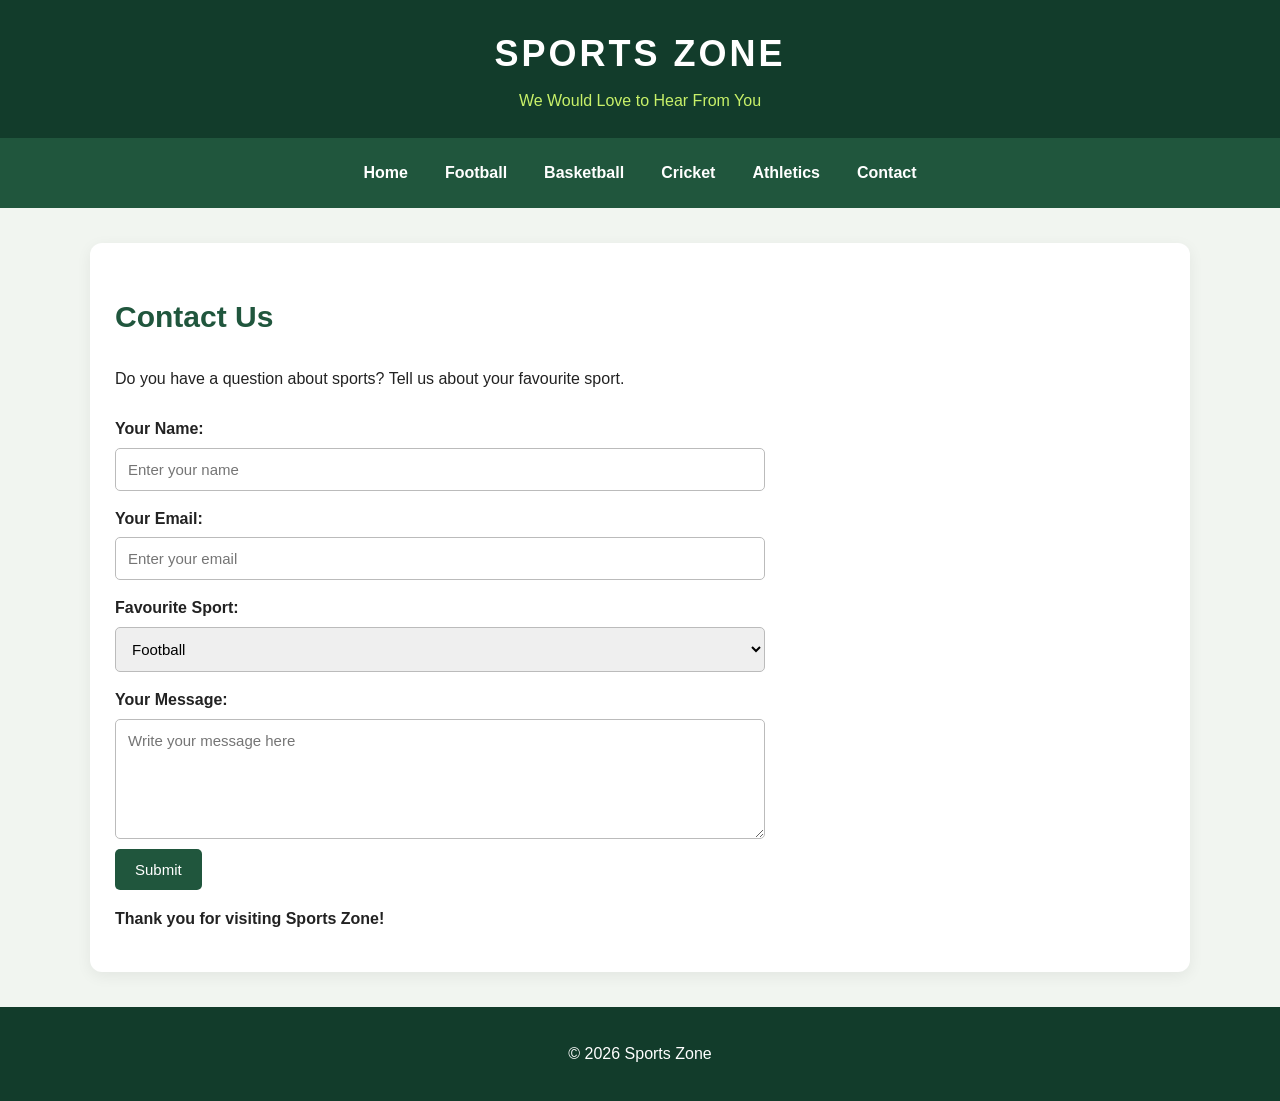
<file: contact.html>
<!DOCTYPE html>
<html lang="en">
<head>
    <meta charset="UTF-8">
    <meta name="viewport" content="width=device-width, initial-scale=1.0">
    <title>Contact - Sports Zone</title>
    <link rel="stylesheet" href="style.css">
</head>
<body>

<header>
    <h1>SPORTS ZONE</h1>
    <p>We Would Love to Hear From You</p>
</header>

<nav>
    <a href="index.html">Home</a>
    <a href="football.html">Football</a>
    <a href="basketball.html">Basketball</a>
    <a href="cricket.html">Cricket</a>
    <a href="athletics.html">Athletics</a>
    <a href="contact.html">Contact</a>
</nav>

<main class="content">
    <h2>Contact Us</h2>

    <p>
        Do you have a question about sports?
        Tell us about your favourite sport.
    </p>

    <form onsubmit="event.preventDefault(); alert('Thank you for your feedback!');">

        <label for="name">Your Name:</label>
        <input type="text" id="name" name="name"
               placeholder="Enter your name" required>

        <label for="email">Your Email:</label>
        <input type="email" id="email" name="email"
               placeholder="Enter your email" required>

        <label for="sport">Favourite Sport:</label>
        <select id="sport" name="sport">
            <option>Football</option>
            <option>Basketball</option>
            <option>Cricket</option>
            <option>Athletics</option>
            <option>Other</option>
        </select>

        <label for="message">Your Message:</label>
        <textarea id="message" name="message"
                  placeholder="Write your message here"
                  required></textarea>

        <button type="submit" class="button">Submit</button>
    </form>

    <p><strong>Thank you for visiting Sports Zone!</strong></p>
</main>

<footer>
    <p>&copy; 2026 Sports Zone</p>
</footer>

</body>
</html>
</file>
<file: style.css>
/* General settings */

* {
    box-sizing: border-box;
}

body {
    margin: 0;
    font-family: Arial, sans-serif;
    background-color: #f1f5f0;
    color: #222;
    line-height: 1.6;
}

/* Website header */

header {
    background-color: #123c2b;
    color: white;
    text-align: center;
    padding: 25px 15px;
}

header h1 {
    margin: 0;
    font-size: 36px;
    letter-spacing: 3px;
}

header p {
    margin: 5px 0 0;
    color: #c8f169;
}

/* Navigation menu */

nav {
    background-color: #20563d;
    display: flex;
    justify-content: center;
    flex-wrap: wrap;
    gap: 5px;
    padding: 12px;
}

nav a {
    color: white;
    text-decoration: none;
    padding: 10px 16px;
    border-radius: 5px;
    font-weight: bold;
    transition: 0.3s;
}

nav a:hover {
    background-color: #c8f169;
    color: #123c2b;
}

/* Home page hero section */

.hero {
    text-align: center;
    padding: 45px 20px;
    background-color: #dcebd9;
}

.hero h2 {
    font-size: 34px;
    color: #123c2b;
}

.hero img {
    width: 90%;
    max-width: 850px;
    max-height: 400px;
    object-fit: cover;
    border-radius: 12px;
    margin-top: 20px;
}

/* Main content */

.content {
    max-width: 1100px;
    margin: 35px auto;
    padding: 25px;
    background-color: white;
    border-radius: 12px;
    box-shadow: 0 4px 15px #00000010;
}

.content h2 {
    color: #20563d;
    font-size: 30px;
}

.content h3 {
    color: #34754c;
    margin-top: 25px;
}

.content p,
.content li {
    font-size: 16px;
}

.content li {
    margin-bottom: 8px;
}

/* Sports cards */

.cards {
    display: grid;
    grid-template-columns: repeat(3, 1fr);
    gap: 22px;
    margin-top: 25px;
}

.card {
    background-color: #f1f5f0;
    border-radius: 10px;
    padding: 15px;
    text-align: center;
    transition: 0.3s;
}

.card:hover {
    transform: translateY(-5px);
    box-shadow: 0 5px 15px #00000020;
}

.card img {
    width: 100%;
    height: 180px;
    object-fit: cover;
    border-radius: 8px;
}

.card h3 {
    color: #20563d;
}

.card a {
    display: inline-block;
    background-color: #20563d;
    color: white;
    padding: 9px 16px;
    border-radius: 5px;
    text-decoration: none;
}

.card a:hover {
    background-color: #34754c;
}

/* Sports page images */

.feature-image {
    display: block;
    width: 100%;
    max-height: 420px;
    object-fit: cover;
    border-radius: 10px;
    margin: 20px 0;
}

/* Quote section */

.quote {
    text-align: center;
    background-color: #dcebd9;
    padding: 35px 20px;
    margin-top: 35px;
}

.quote h2 {
    color: #123c2b;
}

/* Buttons */

.button {
    display: inline-block;
    background-color: #20563d;
    color: white;
    text-decoration: none;
    border: none;
    border-radius: 5px;
    padding: 12px 20px;
    margin-top: 10px;
    font-size: 15px;
    cursor: pointer;
}

.button:hover {
    background-color: #34754c;
}

/* Contact form */

form {
    max-width: 650px;
    margin-top: 25px;
}

label {
    display: block;
    font-weight: bold;
    margin-top: 15px;
}

input,
select,
textarea {
    display: block;
    width: 100%;
    padding: 12px;
    margin-top: 6px;
    border: 1px solid #bbb;
    border-radius: 5px;
    font-family: Arial, sans-serif;
    font-size: 15px;
}

textarea {
    min-height: 120px;
    resize: vertical;
}

/* Footer */

footer {
    background-color: #123c2b;
    color: white;
    text-align: center;
    padding: 18px;
    margin-top: 35px;
}

/* Responsive design for mobile devices */

@media (max-width: 700px) {
    header h1 {
        font-size: 28px;
    }

    nav {
        flex-direction: row;
    }

    nav a {
        padding: 8px 10px;
        font-size: 14px;
    }

    .cards {
        grid-template-columns: 1fr;
    }

    .hero h2 {
        font-size: 27px;
    }

    .content {
        margin: 20px 12px;
        padding: 18px;
    }
}
Compose
Write to Susan Pun
</file>
